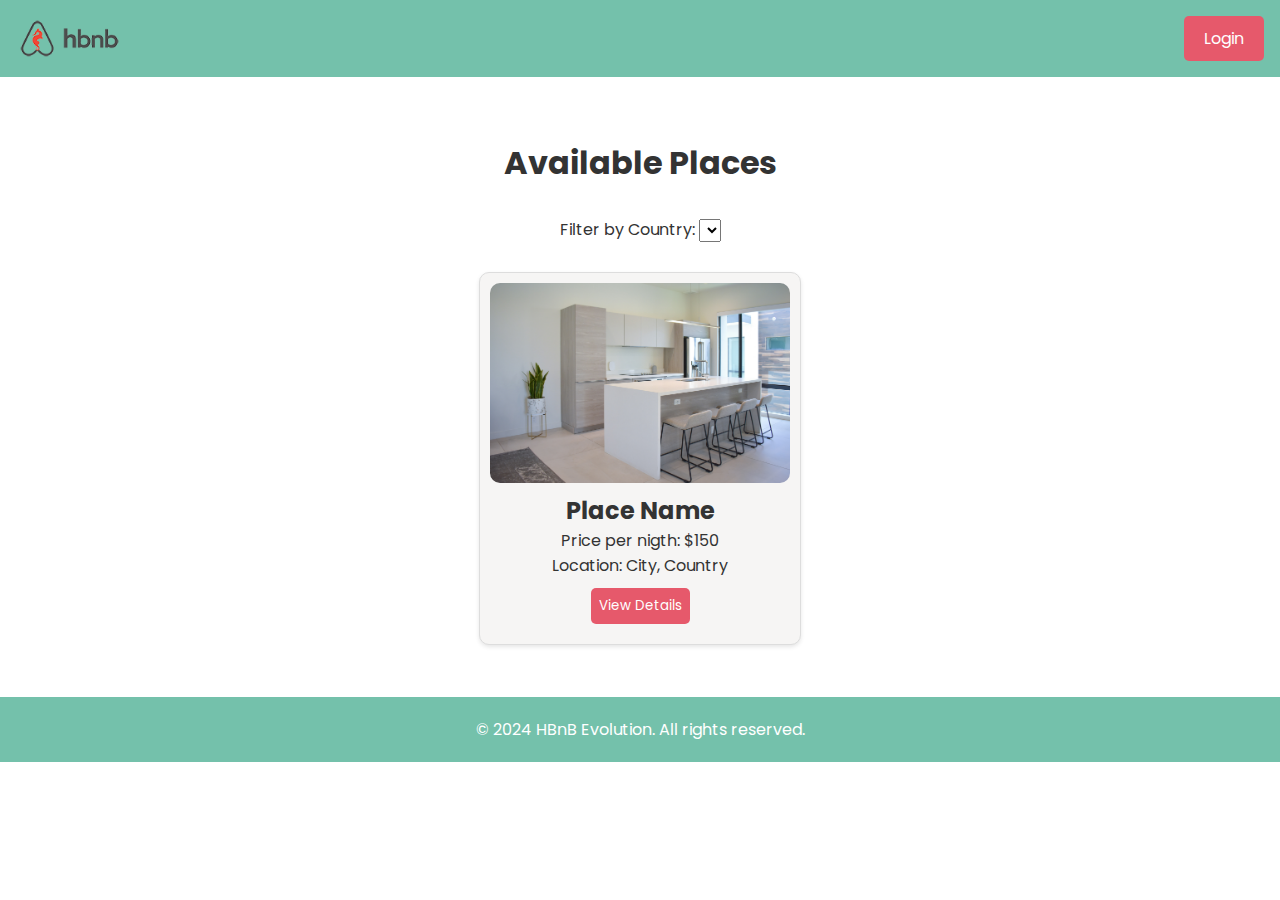
<file: 03-frontend/base_files/index.html>
<!DOCTYPE html>
<html lang="en">
<head>
    <meta charset="UTF-8">
    <meta name="viewport" content="width=device-width, initial-scale=1.0">
    <title>List of Places</title>
    <link rel="icon"  type="image/png" href="images/icon.png">
    <link rel="stylesheet" href="index_styles.css">
</head>
<body>
    <header>
        <img src="images/logo.png" alt="HBnB logo" class="logo">
        <nav>
            <a href="login.html" id="login-link">Login</a>
            <button id="logout-button" onclick="logoutUser()">Logout</button>
        </nav>
    </header>
    <main>
        <h1 id="filter-heading">Available Places</h1>
        <section id="filter">
            <label for="country-filter">Filter by Country:</label>
            <select id="country-filter">
                <!-- Options will be populated dynamically -->
            </select>
        </section>
        <section id="places-list" class="places-list">
            <!-- List of places will be populated dynamically -->
            <div class="place-card">
                <img src="images/place1.jpg" alt="" class="place-image">
                <h2>Place Name</h2>
                <p>Price per nigth: $150</p>
                <p>Location: City, Country</p>
                <button class="details-button">View Details</button>
            </div>
        </section>
    </main>
    <footer>
        <p>© 2024 HBnB Evolution. All rights reserved.</p>
    </footer>
    <script src="scripts.js"></script>
</body>
</html>
</file>
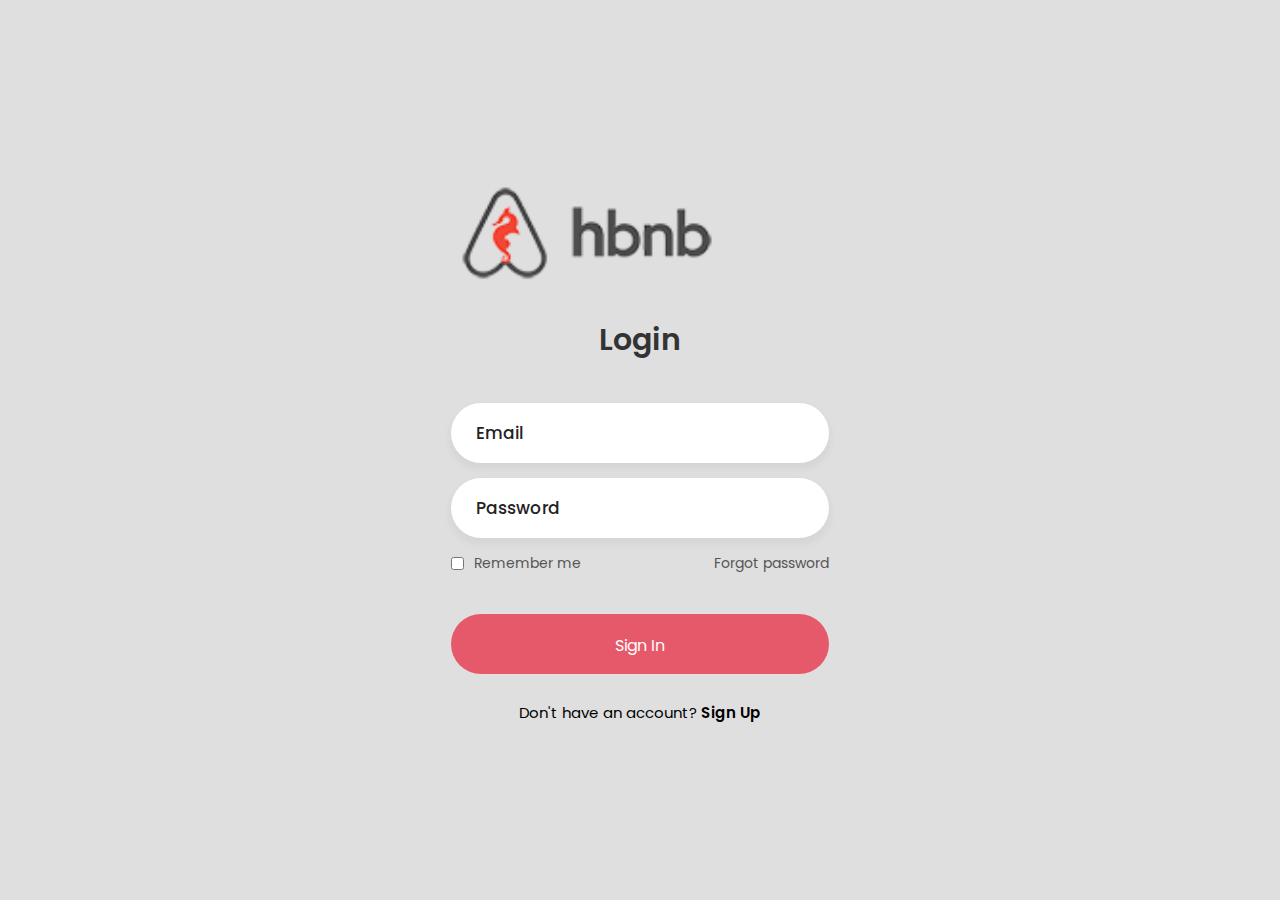
<file: 03-frontend/base_files/login.html>
<!DOCTYPE html>
<html lang="en">
<head>
    <meta charset="UTF-8">
    <meta name="viewport" content="width=device-width, initial-scale=1.0">
    <title>Login</title>
    <link rel="icon"  type="image/png" href="images/icon.png">
    <link rel="stylesheet" href="login_styles.css">
</head>
<body>
    <main>
        <img src="images/logo.png" alt="HBnB logo" id="logo">
        <form id="login-form">
            <div class="login-header">
                <header>Login</header>
            </div>
            <div class="input-box">
                <input type="email" class="input-field" id="email" placeholder="Email" autocomplete="off" required>
            </div>
            <div class="input-box">
                <input type="password" class="input-field" id="password" placeholder="Password" autocomplete="off" required>
            </div>
            <div class="forgot">
                <section>
                    <input type="checkbox" id="check">
                    <label for="check">Remember me</label>
                </section>
                <section>
                    <a href="#">Forgot password</a>
                </section>
            </div>

            <p id="error-message" class="error-message"></p>

            <div class="input-submit">
                <button class="submit-button" id="submit"></button>
                <label for="submit">Sign In</label>
            </div>
            <div class="sign-up-link">
                <p>Don't have an account? <a href="#">Sign Up</a></p>
            </div>
        </form>
    </main>
    <script src="scripts.js"></script>
</body>
</html>
</file>
<file: 03-frontend/base_files/index_styles.css>
@import url('https://fonts.googleapis.com/css2?family=Poppins:wght@400;500&display=swap');

* {
    box-sizing: border-box;
    margin: 0;
    padding: 0;
    font-family: 'Poppins', Arial, sans-serif;
}

body {
    background-color: #fff;
    color: #333;
}

header {
    background-color: #74c1ab;
    color: #fff;
    padding: 1rem;
    display: flex;
    justify-content: space-between;
    align-items: center;
}

header .logo {
    height: 45px;
}

nav a {
    color: #fff;
    text-decoration: none;
    margin-left: 1rem;
}

#login-link {
    padding: 10px 20px;
    background-color: #e6596b;
    color: white;
    text-decoration: none;
    border-radius: 5px;
}

#logout-button {
    padding: 10px 20px;
    background-color: #e6596b;
    color: white;
    border: none;
    border-radius: 5px;
    margin-bottom: 12px;
    font-size: 1rem;
    cursor: pointer;
}

main {
    padding: 2rem;
}

footer {
    text-align: center;
    padding: 20px;
    background-color: #74c1ab;
    color: #fff;
    position: relative;
    bottom: 0;
    width: 100%;
}

/* Styles for index.html */

#filter-heading {
    margin: 30px;
    text-align: center;
}

#filter {
    text-align: center;
    margin-bottom: 10px;
}

#places-list {
    display: flex;
    flex-wrap: wrap;
    gap: 20px;
    justify-content: space-evenly;
}

.place-card {
    background-color: #f6f5f4;
    border: 1px solid #ddd;
    border-radius: 10px;
    padding: 10px;
    width: 15rem;
    height: 13.5rem;
    box-shadow: 0 2px 4px rgba(0, 0, 0, 0.1);
    transition: transform 0.2s;
    display: flex;
    flex-direction: column;
    align-items: center;
    text-align: center;
    margin: 20px auto;
    height: auto;
    width: auto;
}

.place-card:hover {
    transform: scale(1.05);
}

.place-info {
    padding: 10px;
    width: 100%;
    flex-grow: 1;
    display: flex;
    flex-direction: column;
    line-height: 1.3;
    justify-content: space-between;
}

.place-image {
    width: 100%;
    height: auto;
    max-height: 200px;
    object-fit: cover;
    border-radius: 10px;
    margin-bottom: 10px;
}

.place-info h3 {
    flex-grow: 1;
}

.details-button {
    display: block;
    padding: 8px;
    background-color: #e6596b;
    color: white;
    text-decoration: none;
    border-radius: 5px;
    cursor: pointer;
    margin: 10px auto;
    border: none;
}

.details-button:hover {
    background-color: #555;
}
</file>
<file: 03-frontend/base_files/login_styles.css>
@import url('https://fonts.googleapis.com/css2?family=Poppins:wght@400;500&display=swap');

*{
    margin: 0;
    padding: 0;
    box-sizing: border-box;
    font-family: 'Poppins', Arial, Helvetica, sans-serif;
}

body {
    display: flex;
    justify-content: center;
    align-items: center;
    min-height: 100vh;
    background: #dfdfdf;
}

.login-box {
    display: flex;
    justify-content: center;
    flex-direction: column;
    width: 440px;
    height: 480px;
    padding: 30px;
}
.login-header {
    text-align: center;
    margin: 20px 0 40px 0;
}

.login-header header {
    color: #333;
    font-size: 30px;
    font-weight: 600;
}

.input-box .input-field {
    width: 100%;
    height: 60px;
    font-size: 17px;
    padding: 0 25px;
    margin-bottom: 15px;
    border-radius: 30px;
    border: none;
    box-shadow: 0px 5px 10px 1px rgba(0,0,0, 0.05);
    outline: none;
    transition: .3s;
}

::placeholder {
    font-weight: 500;
    color: #222;
}

.input-field:focus {
    width: 105%;
}

.forgot {
    display: flex;
    justify-content: space-between;
    margin-bottom: 40px;
}

section {
    display: flex;
    align-items: center;
    font-size: 14px;
    color: #555;
}

#check {
    margin-right: 10px;
}

a {
    text-decoration: none;
}

a:hover {
    text-decoration: underline;
}

section a {
    color: #555;
}

.input-submit {
    position: relative;
}

.submit-button {
    width: 100%;
    height: 60px;
    background: #e6596b;
    border: none;
    border-radius: 30px;
    cursor: pointer;
    transition: .3s;
}

.input-submit label {
    position: absolute;
    top: 45%;
    left: 50%;
    color: #ffff;
    -webkit-transform: translate(-50%, -50%);
    -ms-transform: translate(-50%, -50%);
    transform: translate(-50%, -50%);
    cursor: pointer;
}

.submit-btn:hover {
    background: #000;
    transform: scale(1.05,1);
}

.sign-up-link{
    text-align: center;
    font-size: 15px;
    margin-top: 20px;
}
.sign-up-link a{
    color: #000;
    font-weight: 600;
}

#logo {
    width: 17rem;
}

.error-message {
    color: red;
    margin-top: 10px;
    display: none;
}
</file>
